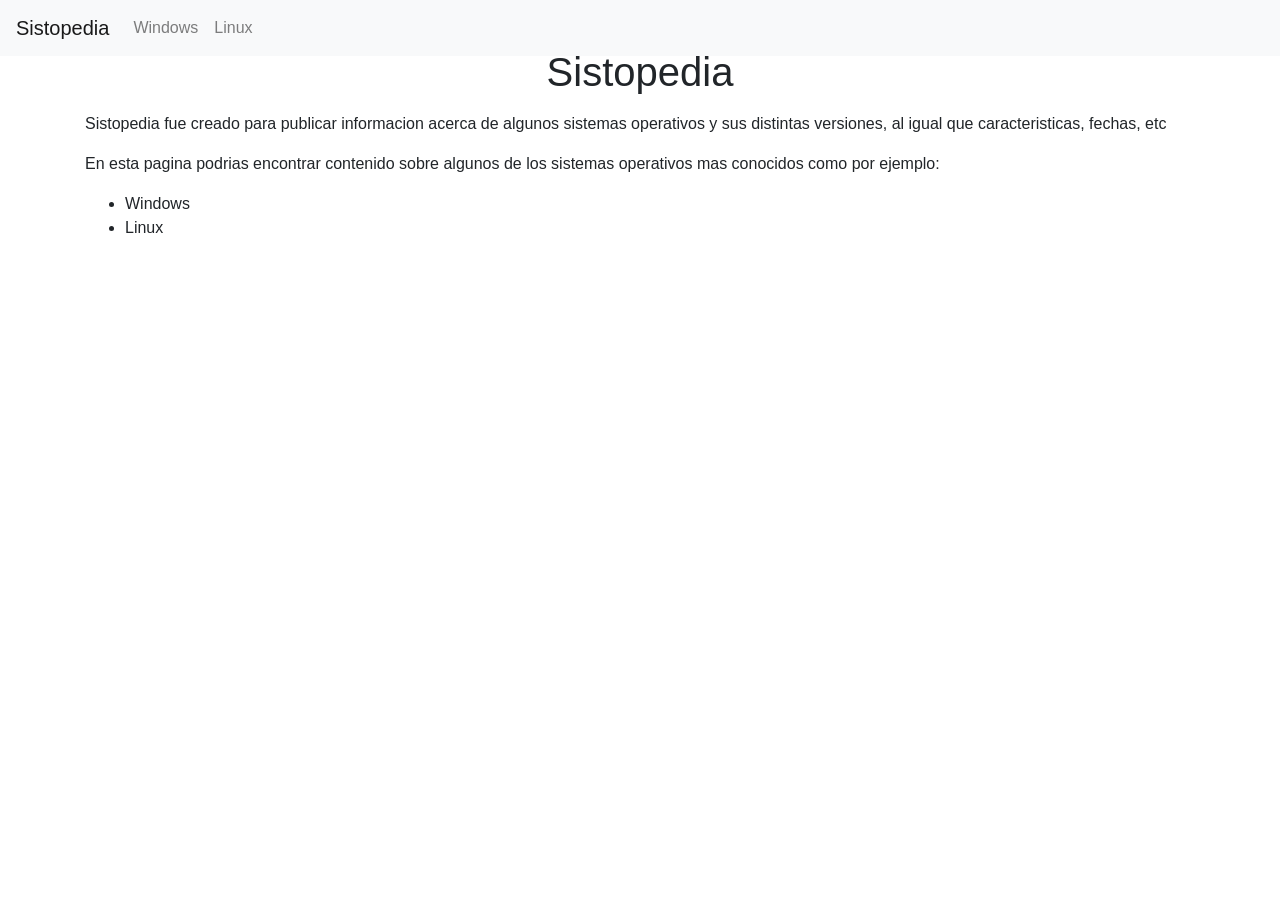
<file: index.html>
<!DOCTYPE html>
<html lang="en">
  <head>
    <title>Sistopedia</title>
    <meta charset="utf-8">
    <!--Bootstrap 4-->
    <link rel="stylesheet" href="https://cdn.jsdelivr.net/npm/bootstrap@4.0.0/dist/css/bootstrap.min.css" integrity="sha384-Gn5384xqQ1aoWXA+058RXPxPg6fy4IWvTNh0E263XmFcJlSAwiGgFAW/dAiS6JXm" crossorigin="anonymous">
    <!--Custom CSS-->
    <link rel="stylesheet" href="css/main.css">  
  </head>
  <body>
     <!--Navegacion-->
    <nav class="navbar navbar-expand-lg navbar-light bg-light fixed-top">
      <a class="navbar-brand" href="#">Sistopedia</a>
      <button class="navbar-toggler" type="button" data-toggle="collapse" data-target="#navbarNav" aria-controls="navbarNav" aria-expanded="false" aria-label="Toggle navigation">
        <span class="navbar-toggler-icon"></span>
      </button>
      <div class="collapse navbar-collapse" id="navbarNav">
        <ul class="navbar-nav">
          <li class="nav-item">
            <a class="nav-link" href="Windows.html">Windows</a>
          </li>
          <li class="nav-item">
            <a class="nav-link" href="Linux.html">Linux</a>
          </li>
        </ul>
      </div>
    </nav>
     <!--Home-->
    <section id ="Home">
      <div class="container mt-5">
        <div class="row">
          <div class="col-12">
            <div class="Windows-content-right">
              <h1 class="display-5 text-center">Sistopedia</h1>
              <p class="mt-3">Sistopedia fue creado para publicar informacion acerca de algunos sistemas operativos y sus distintas versiones, al igual que caracteristicas, fechas, etc</p>
              <p>En esta pagina podrias encontrar contenido sobre algunos de los sistemas operativos mas conocidos como por ejemplo:
              <ul>
                <li>Windows</li>
                <li>Linux</li>
              </ul>
            </div>
          </div>
        </div>
      </div>
    </section>

    <section id =>
    <!--Boostrap 4 Scripts-->
    
    <script src="https://code.jquery.com/jquery-3.2.1.slim.min.js" integrity="sha384-KJ3o2DKtIkvYIK3UENzmM7KCkRr/rE9/Qpg6aAZGJwFDMVNA/GpGFF93hXpG5KkN" crossorigin="anonymous"></script>
    <script src="https://cdn.jsdelivr.net/npm/popper.js@1.12.9/dist/umd/popper.min.js" integrity="sha384-ApNbgh9B+Y1QKtv3Rn7W3mgPxhU9K/ScQsAP7hUibX39j7fakFPskvXusvfa0b4Q" crossorigin="anonymous"></script>
    <script src="https://cdn.jsdelivr.net/npm/bootstrap@4.0.0/dist/js/bootstrap.min.js" integrity="sha384-JZR6Spejh4U02d8jOt6vLEHfe/JQGiRRSQQxSfFWpi1MquVdAyjUar5+76PVCmYl" crossorigin="anonymous"></script>
  </body>
</html>
</file>
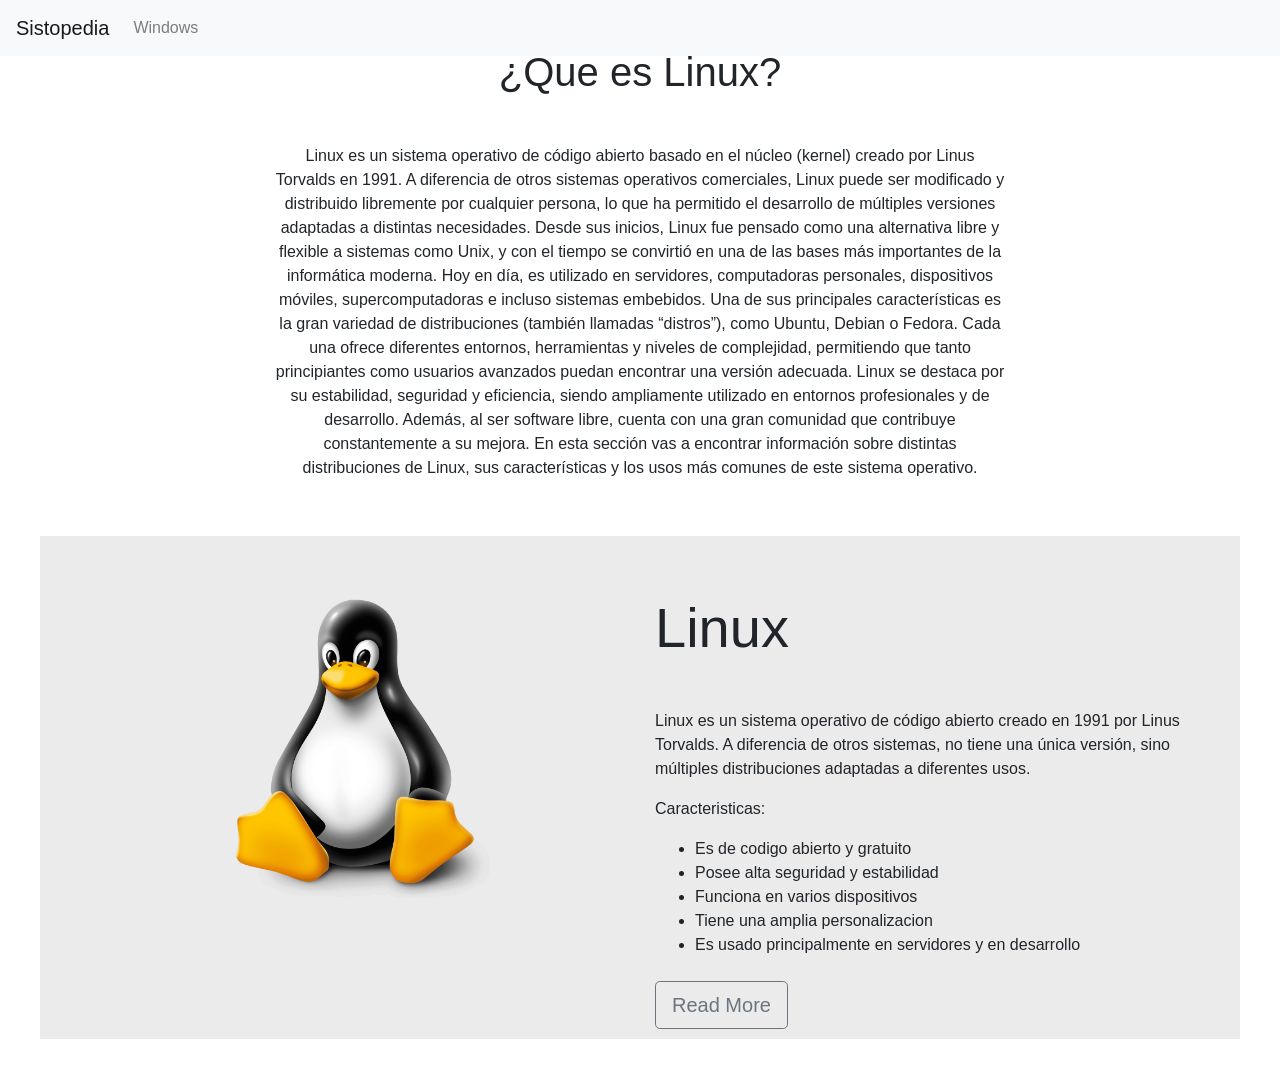
<file: Linux.html>
<!DOCTYPE html>
<html lang="en">
  <head>
    <title>Sistopedia</title>
    <meta charset="utf-8">
    <!--Bootstrap 4-->
    <link rel="stylesheet" href="https://cdn.jsdelivr.net/npm/bootstrap@4.0.0/dist/css/bootstrap.min.css" integrity="sha384-Gn5384xqQ1aoWXA+058RXPxPg6fy4IWvTNh0E263XmFcJlSAwiGgFAW/dAiS6JXm" crossorigin="anonymous">
    <!--Custom CSS-->
    <link rel="stylesheet" href="css/main.css">  
  </head>
  <body>
     <!--Navegacion-->
    <nav class="navbar navbar-expand-lg navbar-light bg-light fixed-top">
      <a class="navbar-brand" href="index.html">Sistopedia</a>
      <button class="navbar-toggler" type="button" data-toggle="collapse" data-target="#navbarNav" aria-controls="navbarNav" aria-expanded="false" aria-label="Toggle navigation">
        <span class="navbar-toggler-icon"></span>
      </button>
      <div class="collapse navbar-collapse" id="navbarNav">
        <ul class="navbar-nav">
          <li class="nav-item">
            <a class="nav-link" href="Windows.html">Windows</a>
          </li>
        </ul>
      </div>
    </nav>

    <section id ="InicioLinux">
      <div class="container mt-5">
        <div class="row">
          <div class="col-md-8 mx-auto text-center">
            <div class="Inicio-content-right">
              <h1 class="display-5">¿Que es Linux?</h1>
              <p class="mt-5">Linux es un sistema operativo de código abierto basado en el núcleo (kernel) creado por Linus Torvalds en 1991. A diferencia de otros sistemas operativos comerciales, Linux puede ser modificado y distribuido libremente por cualquier persona, lo que ha permitido el desarrollo de múltiples versiones adaptadas a distintas necesidades. Desde sus inicios, Linux fue pensado como una alternativa libre y flexible a sistemas como Unix, y con el tiempo se convirtió en una de las bases más importantes de la informática moderna. Hoy en día, es utilizado en servidores, computadoras personales, dispositivos móviles, supercomputadoras e incluso sistemas embebidos. Una de sus principales características es la gran variedad de distribuciones (también llamadas “distros”), como Ubuntu, Debian o Fedora. Cada una ofrece diferentes entornos, herramientas y niveles de complejidad, permitiendo que tanto principiantes como usuarios avanzados puedan encontrar una versión adecuada. Linux se destaca por su estabilidad, seguridad y eficiencia, siendo ampliamente utilizado en entornos profesionales y de desarrollo. Además, al ser software libre, cuenta con una gran comunidad que contribuye constantemente a su mejora. En esta sección vas a encontrar información sobre distintas distribuciones de Linux, sus características y los usos más comunes de este sistema operativo.</p>
            </div>
          </div>
        </div>
      </div>
    </section>

    <section id ="Linux">
      <div class="container mt-5">
        <div class="row">
          <div class="col-md-6 col-sm-6">
            <div class="Windows-content-left">
              <img src="img/LinuxLogo.png" style="width: 100%;"> 
            </div>
          </div>
          <div class="col-md-6 col-sm-6">
            <div class="Windows7-content-right">
              <h1 class="display-4">Linux</h1>
              <p class="mt-5">Linux es un sistema operativo de código abierto creado en 1991 por Linus Torvalds. A diferencia de otros sistemas, no tiene una única versión, sino múltiples distribuciones adaptadas a diferentes usos.</p>
              <p>Caracteristicas:</p>
              <ul>
                <li>Es de codigo abierto y gratuito</li>
                <li>Posee alta seguridad y estabilidad</li>
                <li>Funciona en varios dispositivos</li>
                <li>Tiene una amplia personalizacion</li>
                <li>Es usado principalmente en servidores y en desarrollo</li>
              </ul>
              <a href="#" class="btn btn-outline-secondary header-btn btn-lg mt-2">Read More</a>
            </div>
          </div>
        </div>
      </div>
    </section>
  </head>
  <body>
    <!--Boostrap 4 Scripts-->
    
    <script src="https://code.jquery.com/jquery-3.2.1.slim.min.js" integrity="sha384-KJ3o2DKtIkvYIK3UENzmM7KCkRr/rE9/Qpg6aAZGJwFDMVNA/GpGFF93hXpG5KkN" crossorigin="anonymous"></script>
    <script src="https://cdn.jsdelivr.net/npm/popper.js@1.12.9/dist/umd/popper.min.js" integrity="sha384-ApNbgh9B+Y1QKtv3Rn7W3mgPxhU9K/ScQsAP7hUibX39j7fakFPskvXusvfa0b4Q" crossorigin="anonymous"></script>
    <script src="https://cdn.jsdelivr.net/npm/bootstrap@4.0.0/dist/js/bootstrap.min.js" integrity="sha384-JZR6Spejh4U02d8jOt6vLEHfe/JQGiRRSQQxSfFWpi1MquVdAyjUar5+76PVCmYl" crossorigin="anonymous"></script>
  </body>
</html>
</file>
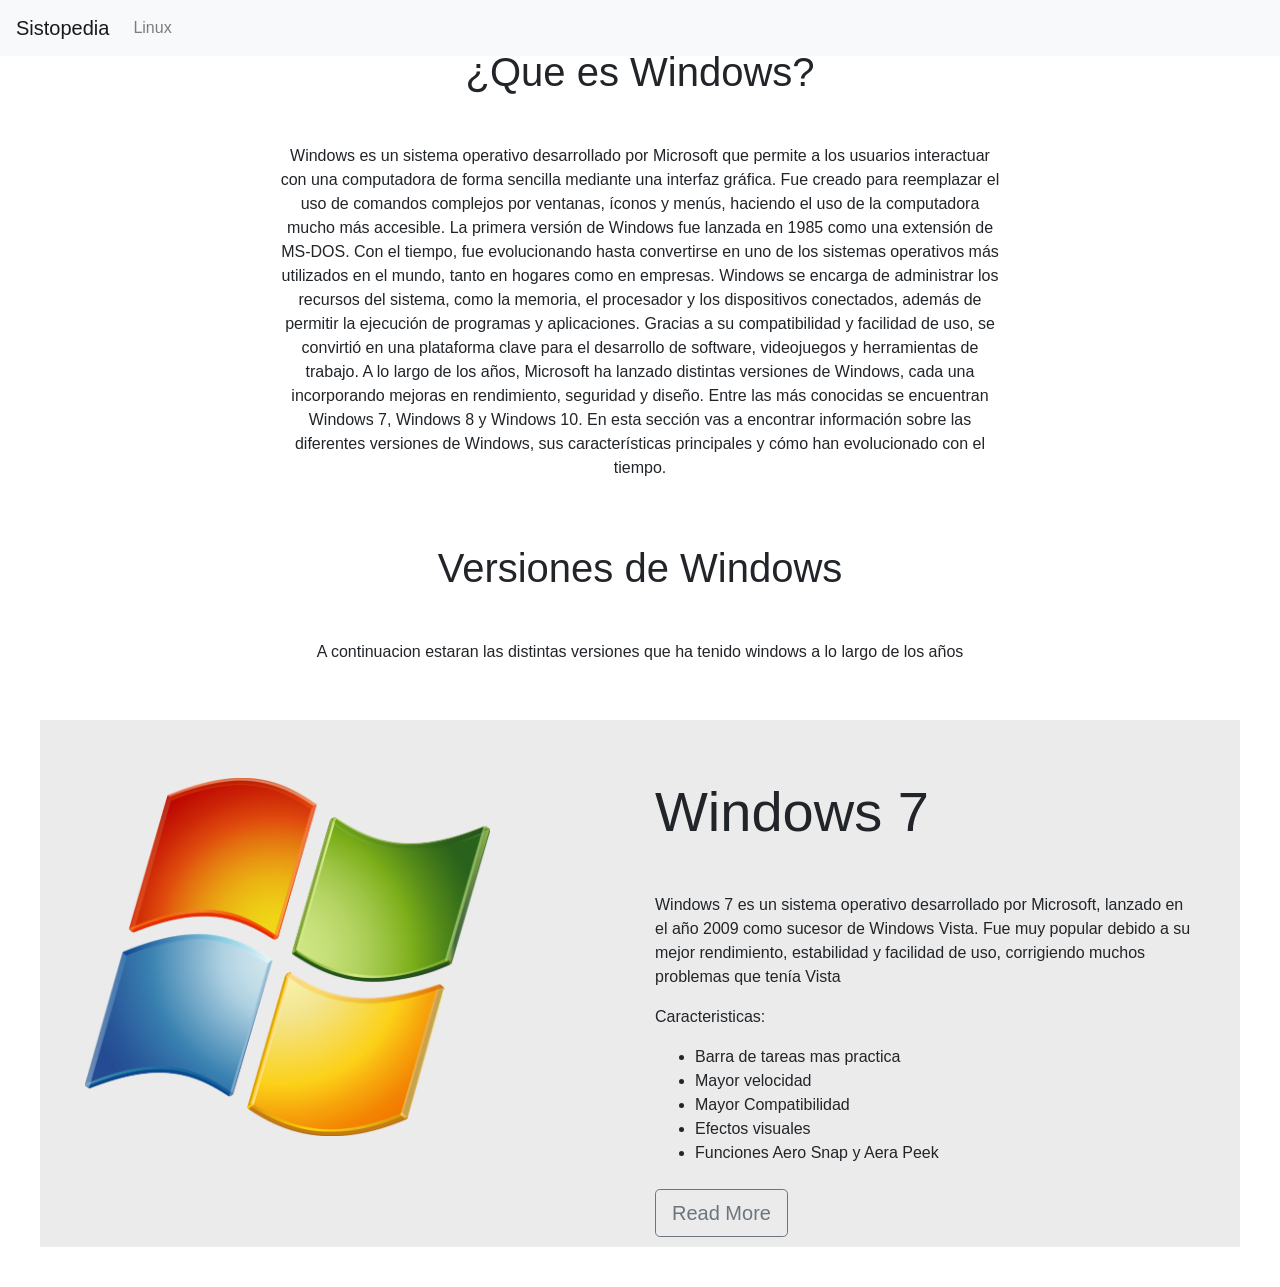
<file: Windows.html>
<!DOCTYPE html>
<html lang="en">
  <head>
    <title>Sistopedia</title>
    <meta charset="utf-8">
    <!--Bootstrap 4-->
    <link rel="stylesheet" href="https://cdn.jsdelivr.net/npm/bootstrap@4.0.0/dist/css/bootstrap.min.css" integrity="sha384-Gn5384xqQ1aoWXA+058RXPxPg6fy4IWvTNh0E263XmFcJlSAwiGgFAW/dAiS6JXm" crossorigin="anonymous">
    <!--Custom CSS-->
    <link rel="stylesheet" href="css/main.css">  
  </head>
  <body>
     <!--Navegacion-->
    <nav class="navbar navbar-expand-lg navbar-light bg-light fixed-top">
      <a class="navbar-brand" href="index.html">Sistopedia</a>
      <button class="navbar-toggler" type="button" data-toggle="collapse" data-target="#navbarNav" aria-controls="navbarNav" aria-expanded="false" aria-label="Toggle navigation">
        <span class="navbar-toggler-icon"></span>
      </button>
      <div class="collapse navbar-collapse" id="navbarNav">
        <ul class="navbar-nav">
          <li class="nav-item">
            <a class="nav-link" href="Linux.html">Linux</a>
          </li>
        </ul>
      </div>
    </nav>

    <section id ="InicioWindows">
      <div class="container mt-5">
        <div class="row">
          <div class="col-md-8 mx-auto text-center">
            <div class="Inicio-content-right">
              <h1 class="display-5">¿Que es Windows?</h1>
              <p class="mt-5">Windows es un sistema operativo desarrollado por Microsoft que permite a los usuarios interactuar con una computadora de forma sencilla mediante una interfaz gráfica. Fue creado para reemplazar el uso de comandos complejos por ventanas, íconos y menús, haciendo el uso de la computadora mucho más accesible. La primera versión de Windows fue lanzada en 1985 como una extensión de MS-DOS. Con el tiempo, fue evolucionando hasta convertirse en uno de los sistemas operativos más utilizados en el mundo, tanto en hogares como en empresas. Windows se encarga de administrar los recursos del sistema, como la memoria, el procesador y los dispositivos conectados, además de permitir la ejecución de programas y aplicaciones. Gracias a su compatibilidad y facilidad de uso, se convirtió en una plataforma clave para el desarrollo de software, videojuegos y herramientas de trabajo. A lo largo de los años, Microsoft ha lanzado distintas versiones de Windows, cada una incorporando mejoras en rendimiento, seguridad y diseño. Entre las más conocidas se encuentran Windows 7, Windows 8 y Windows 10. En esta sección vas a encontrar información sobre las diferentes versiones de Windows, sus características principales y cómo han evolucionado con el tiempo.</p>
            </div>
          </div>
        </div>
      </div>
    </section>

    <section id ="IntroWindows">
      <div class="container mt-5">
        <div class="row">
          <div class="col-md-8 mx-auto text-center">
            <div class="Inicio-content-right">
              <h1 class="display-5">Versiones de Windows</h1>
              <p class="mt-5">A continuacion estaran las distintas versiones que ha tenido windows a lo largo de los años</p>
            </div>
          </div>
        </div>
      </div>
    </section>

    <section id ="Windows7">
      <div class="container mt-5">
        <div class="row">
          <div class="col-md-6 col-sm-6">
            <div class="Windows-content-left">
              <img src="img/Windows7Logo.png" style="width: 75%;"> 
            </div>
          </div>
          <div class="col-md-6 col-sm-6">
            <div class="Windows7-content-right">
              <h1 class="display-4">Windows 7</h1>
              <p class="mt-5">Windows 7 es un sistema operativo desarrollado por Microsoft, lanzado en el año 2009 como sucesor de Windows Vista. Fue muy popular debido a su mejor rendimiento, estabilidad y facilidad de uso, corrigiendo muchos problemas que tenía Vista</p>
              <p>Caracteristicas:</p>
              <ul>
                <li>Barra de tareas mas practica</li>
                <li>Mayor velocidad</li>
                <li>Mayor Compatibilidad</li>
                <li>Efectos visuales</li>
                <li>Funciones Aero Snap y Aera Peek</li>
              </ul>
              <a href="#" class="btn btn-outline-secondary header-btn btn-lg mt-2">Read More</a>
            </div>
          </div>
        </div>
      </div>
    </section>
  </head>
  <body>
    <!--Boostrap 4 Scripts-->
    
    <script src="https://code.jquery.com/jquery-3.2.1.slim.min.js" integrity="sha384-KJ3o2DKtIkvYIK3UENzmM7KCkRr/rE9/Qpg6aAZGJwFDMVNA/GpGFF93hXpG5KkN" crossorigin="anonymous"></script>
    <script src="https://cdn.jsdelivr.net/npm/popper.js@1.12.9/dist/umd/popper.min.js" integrity="sha384-ApNbgh9B+Y1QKtv3Rn7W3mgPxhU9K/ScQsAP7hUibX39j7fakFPskvXusvfa0b4Q" crossorigin="anonymous"></script>
    <script src="https://cdn.jsdelivr.net/npm/bootstrap@4.0.0/dist/js/bootstrap.min.js" integrity="sha384-JZR6Spejh4U02d8jOt6vLEHfe/JQGiRRSQQxSfFWpi1MquVdAyjUar5+76PVCmYl" crossorigin="anonymous"></script>
  </body>
</html>
</file>
<file: css/main.css>
body {
    background: #ffffffc0;
}

#Windows7 {
    background: #ebebeb;
    margin: 40px;
    padding: 10px
}

#Linux {
    background: #ebebeb;
    margin: 40px;
    padding: 10px
}
</file>
